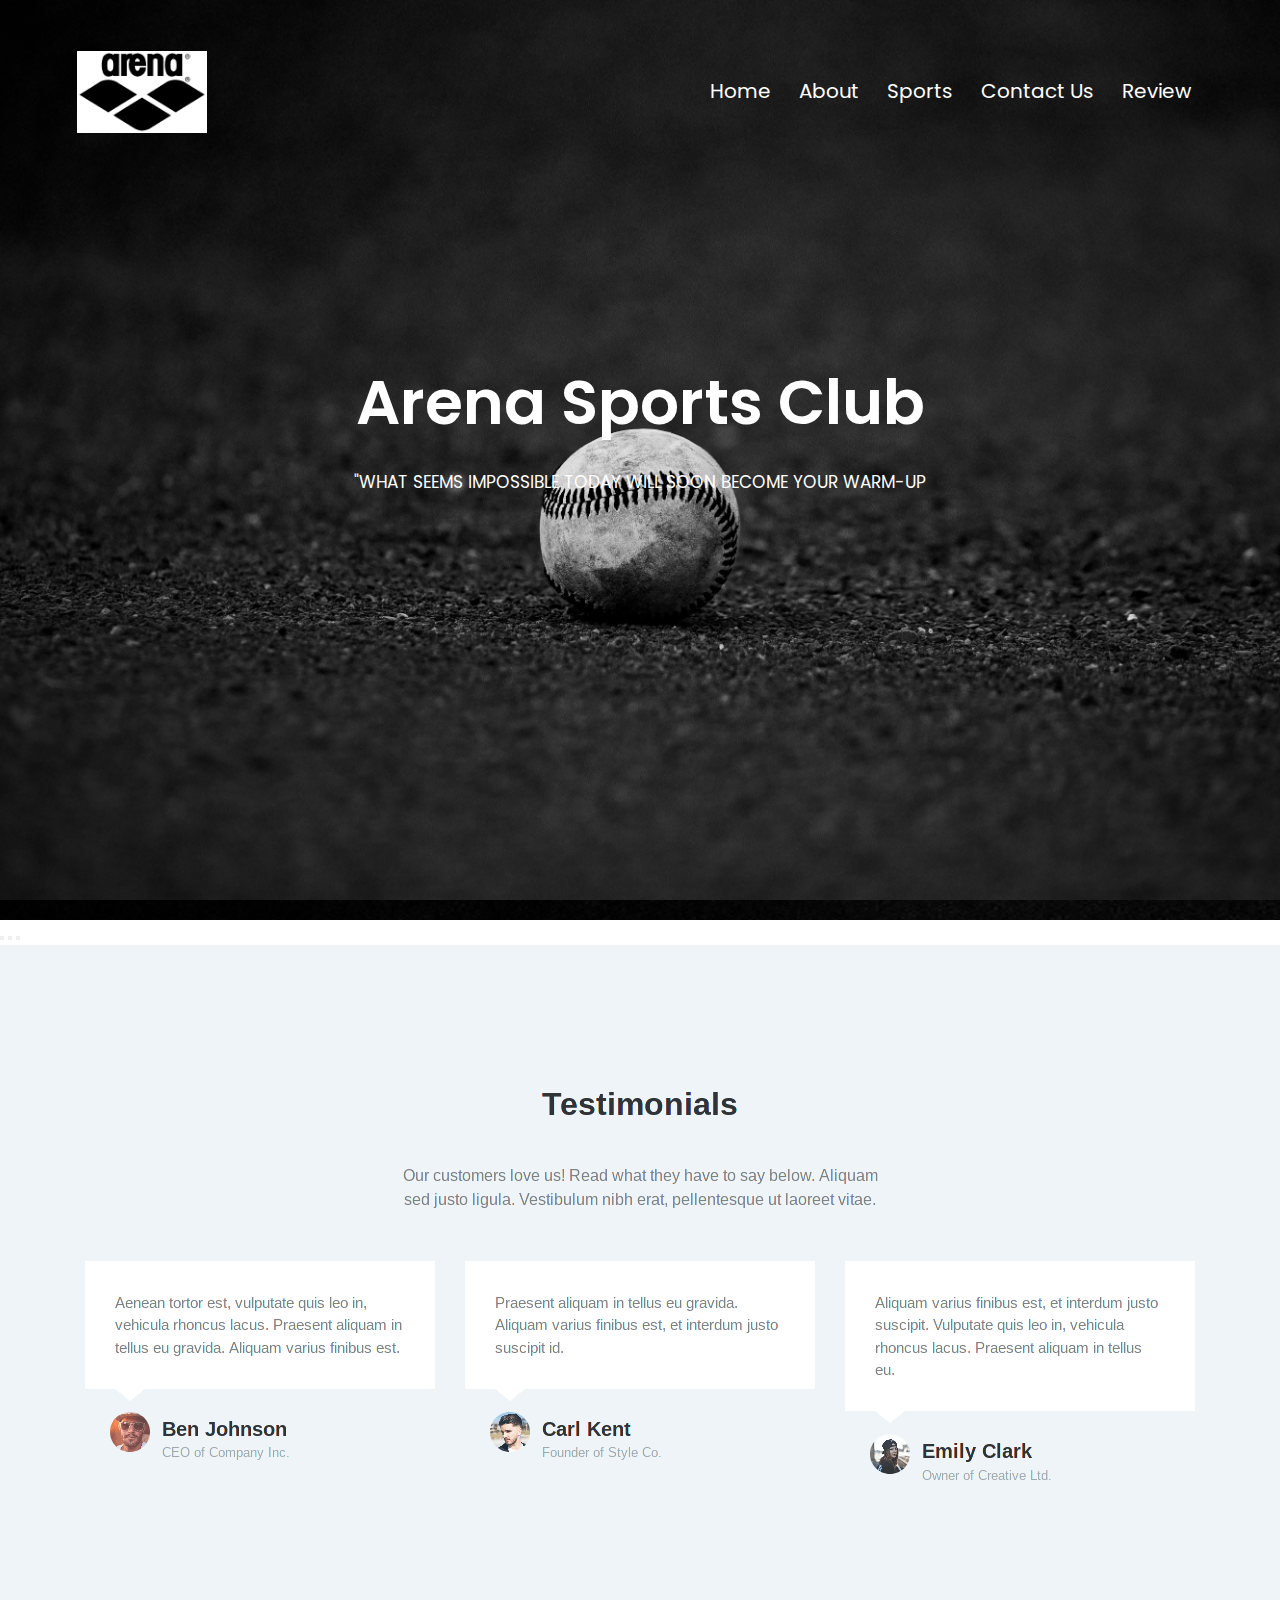
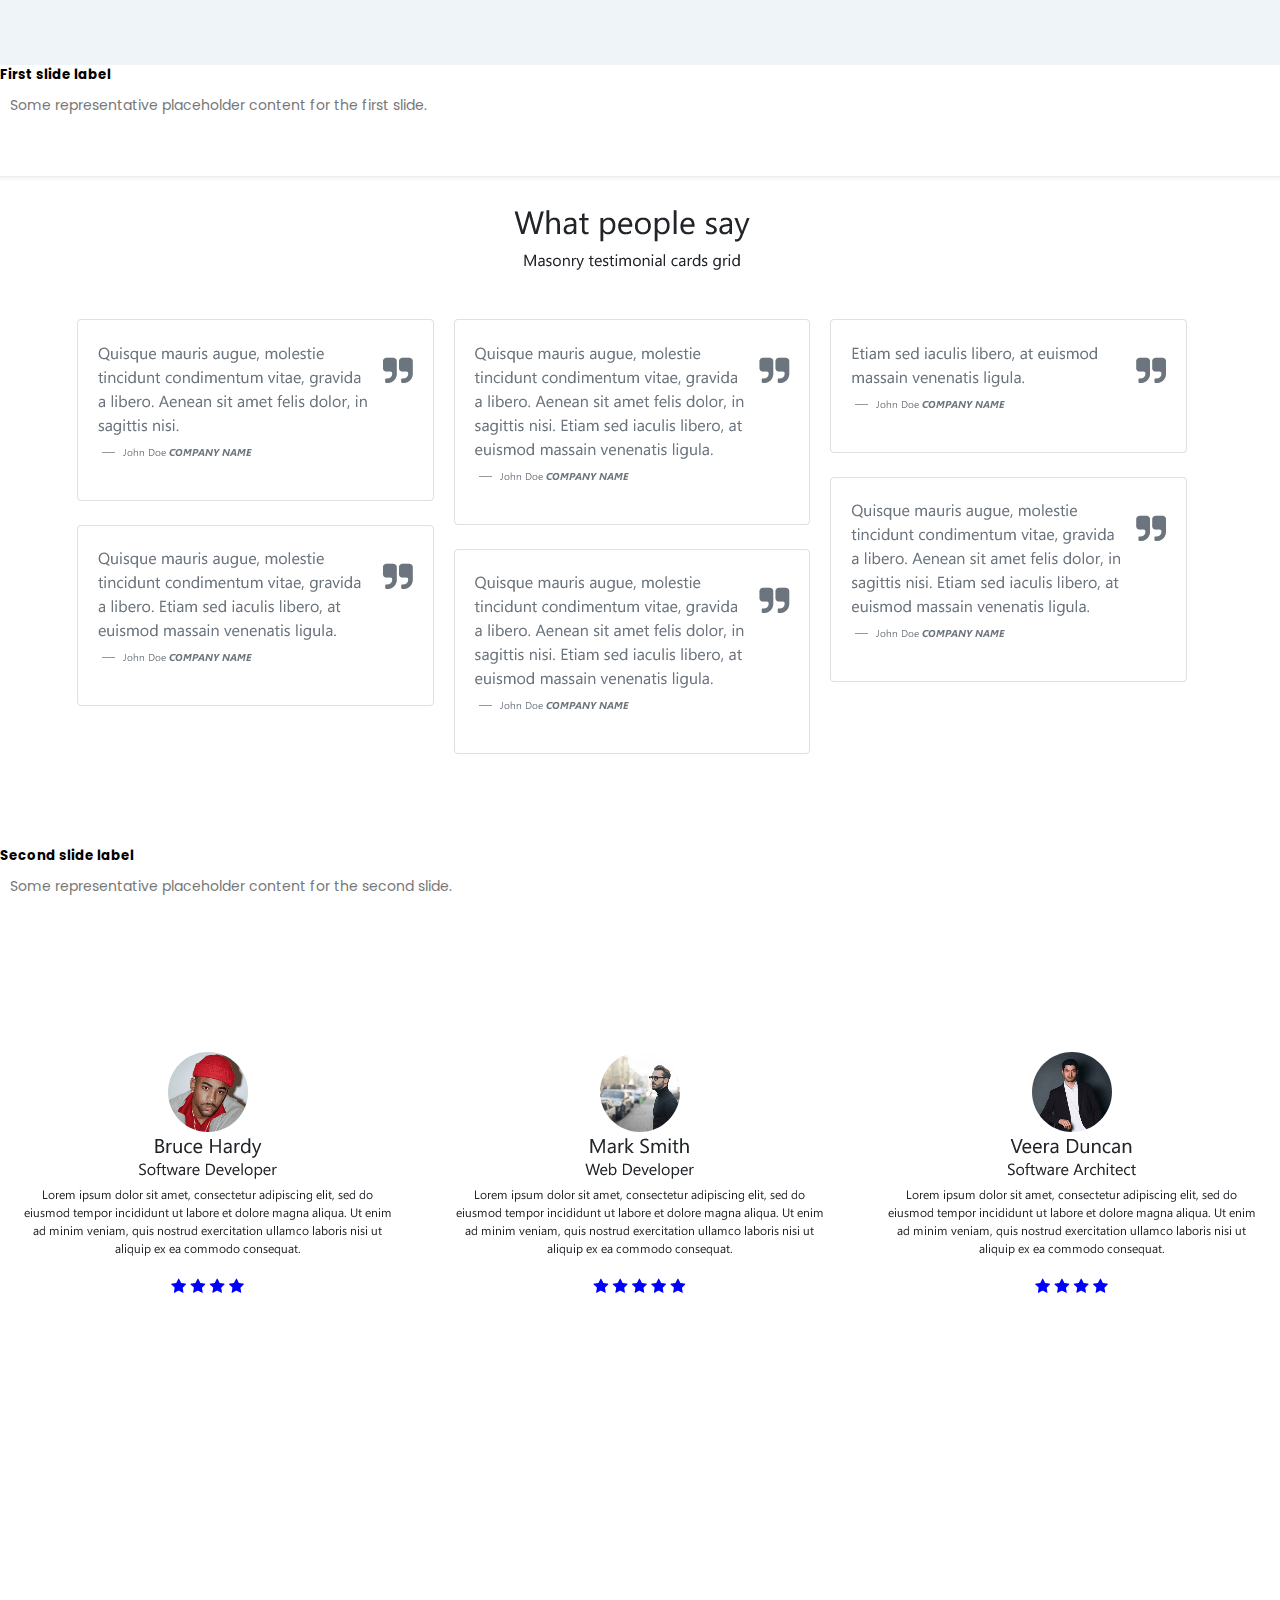
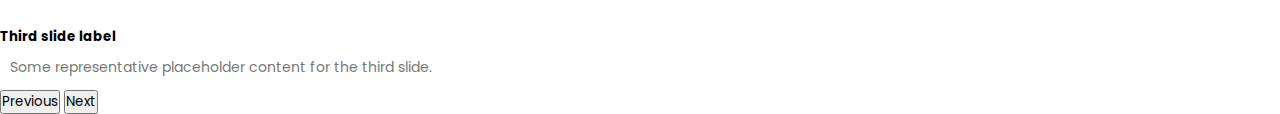
<file: review.html>
<html>
    <head>
        <meta name="viewport" content="with=device-width, initial-scale=0.1">
        <title>TURF ARENA</title>
        <link href="https://cdn.jsdelivr.net/npm/bootstrap@5.2.1/dist/css/bootstrap.min.css" rel="stylesheet" integrity="sha384-iYQeCzEYFbKjA/T2uDLTpkwGzCiq6soy8tYaI1GyVh/UjpbCx/TYkiZhlZB6+fzT" crossorigin="anonymous">
        <link rel="stylesheet" href="style.css">
        <link rel="preconnect" href="https://fonts.googleapis.com">
        <link rel="preconnect" href="https://fonts.gstatic.com" crossorigin>
        <link href="https://fonts.googleapis.com/css2?family=Poppins:wght@200;300;400;600;700&display=swap"
            rel="stylesheet">
        <link rel="stylesheet" href="https://cdnjs.cloudflare.com/ajax/libs/font-awesome/4.7.0/css/font-awesome.min.css">
       
    </head>
    
    <body>
        <section style="background-image: url(background.jpg);" class="header">
            <nav>
                <a href="index.html"><img src="arenalogo.png"></a>
                <div class="nav-links" id="navLinks">
                    <i class="fa fa-times" onclick="hidemenu()"></i>
                    <ul>
                        <li><a href="index.html">Home</a></li>
                        <li><a href="About.html.html">About</a></li>
                        <li><a href="sports.html">Sports</a></li>
                        <li><a href="contact.html">Contact Us</a></li>
                        <li><a href="review.html">Review</a></li>
                    </ul>
                </div>
    <i class="fa fa-bars" onclick="showMenu()"></i>
                </nav>
                <div class="text_box">
                    <h1> Arena Sports Club </h1>
                    <p>"WHAT SEEMS IMPOSSIBLE TODAY WILL SOON BECOME YOUR WARM-UP</p>
                </div></section>
                
                <p style="background-image: url('background.jpg');">

               
                  <div id="carouselExampleDark" class="carousel carousel-dark slide" data-bs-ride="carousel">
                    <div class="carousel-indicators">
                      <button type="button" data-bs-target="#carouselExampleDark" data-bs-slide-to="0" class="active" aria-current="true" aria-label="Slide 1"></button>
                      <button type="button" data-bs-target="#carouselExampleDark" data-bs-slide-to="1" aria-label="Slide 2"></button>
                      <button type="button" data-bs-target="#carouselExampleDark" data-bs-slide-to="2" aria-label="Slide 3"></button>
                    </div>
                    <div class="carousel-inner">
                      <div class="carousel-item active" data-bs-interval="10000">
                        <img src="review1.png" class="d-block w-100" alt="...">
                        <div class="carousel-caption d-none d-md-block">
                          <h5>First slide label</h5>
                          <p>Some representative placeholder content for the first slide.</p>
                        </div>
                      </div>
                      <div class="carousel-item" data-bs-interval="2000">
                        <img src="review2.png" class="d-block w-100" alt="...">
                        <div class="carousel-caption d-none d-md-block">
                          <h5>Second slide label</h5>
                          <p>Some representative placeholder content for the second slide.</p>
                        </div>
                      </div>
                      <div class="carousel-item">
                        <img src="review3.png" class="d-block w-100" alt="...">
                        <div class="carousel-caption d-none d-md-block">
                          <h5>Third slide label</h5>
                          <p>Some representative placeholder content for the third slide.</p>
                        </div>
                      </div>
                    </div>
                    <button class="carousel-control-prev" type="button" data-bs-target="#carouselExampleDark" data-bs-slide="prev">
                      <span class="carousel-control-prev-icon" aria-hidden="true"></span>
                      <span class="visually-hidden">Previous</span>
                    </button>
                    <button class="carousel-control-next" type="button" data-bs-target="#carouselExampleDark" data-bs-slide="next">
                      <span class="carousel-control-next-icon" aria-hidden="true"></span>
                      <span class="visually-hidden">Next</span>
                    </button>
                  </div>

                  <script src="https://cdn.jsdelivr.net/npm/bootstrap@5.2.1/dist/js/bootstrap.bundle.min.js" integrity="sha384-u1OknCvxWvY5kfmNBILK2hRnQC3Pr17a+RTT6rIHI7NnikvbZlHgTPOOmMi466C8" crossorigin="anonymous"></script>
 


    </body></html>
</file>
<file: style.css>
*{
    margin: 0;
    padding: 0;
    font-family: 'Poppins', sans-serif;
    box-sizing: border-box;
}
.header{
    min-height: 100vh;
    width: 100%;
    background-image: linear-gradient(rgba(4,9,30,0.7),rgba(4,9,30,0.7));
    background-position: center;
    background-size: cover;
    position: relative;
}
nav{
    display: flex;
    padding: 4% 6%;
    justify-content: space-between;
    align-items: center;
}
nav img{
    width: 130px;
}
.nav-links{
    flex: 1;
    text-align: right;
}
.nav-links ul li{
    list-style: none;
    display: inline-block;
    padding: 8px 12px;
    position: relative;
}
.nav-links ul li a{
    color:#fff;
    text-decoration: none;
    font-size: 20px;
}
.nav-links ul li::after{
    content: '';
    width: 0px;
    height: 2px;
    background: #f44336;
    display: block;
    margin: auto;
    transition: 0.5s;
}
.nav-links ul li:hover::after{
    width: 100%;

}
.text_box{
    width: 90% ;
    color:#fff;
    position: absolute;
    top: 50%;
    left: 50%;
    transform: translate(-50%,-50%);
    text-align: center;
}
.text_box h1{
    font-size: 62px;
}
.text_box p{
    margin: 10px 0 40px;
    font-size: 17px;
    color: #fff;
}
.hero-btn{
    display: inline-block;
    text-decoration: none;
    color: #fff;
    border: 1px solid #fff;
    padding: 12px 34px;
    font-size: 13px;
    background: transparent;
    position: relative;
    cursor: pointer;
}
.hero-btn:hover{
    border: 1px solid #f44336;
    background:#f44336;
    transition: 1s;
}
nav .fa{
    display: none;
}
@media(max-width:700px){
    .text_box h1{
        font-size: 20px;
    }
    .nav-links ul li{
        display: block;

    }
    .nav-links{
        position: fixed;
        background: #f44336;
        height: 100vh;
        width: 200px;
        top: 0;
        right: -200px;
        text-align: left;
        z-index: 2;
        transition: 1s;
    }
    nav .fa{
        display: block;
        color: #fff;
        font-size: 22px;
        margin: 10px;
        cursor: pointer;

    }
    .nav-links ul{
        padding:30px;
    }
}
/* About-----------*/
.About {
    width: 80%;
    margin: auto;
    text-align: center;
    padding-top: 100px;
}
h1{
    font-size: 36px;
    font-weight: 600;
}
p{
    color: #777;
    font-size: 14px;
    line-height: 22ppx;
    padding: 10px;
}
.row{
    margin-top: 5%;
    display: flex;
    justify-content: space-between;
}
.About-col{
    flex-basis: 31%;
    background: #fff3f3;
    border-radius: 10px;
    margin-bottom: 5%;
    padding: 20px 12px;
    box-sizing: border-box;
}
h3{
    text-align: center;
    font-weight: 600;
    margin: 10px 0;
}
.About-col:hover{
    box-shadow: 0 0 20px 0px rgba(0,0,0,3);
}
@media(max-width:700px){
    .row{
        flex-direction: column;
    }
}

/*----------Sports_------*/
.Sports{
    width: 80%;
    margin: auto;
    text-align: center;
    padding-top: 50px;
}
.sports-col{
    flex-basis:32%;
    border-radius:10px;
    margin-bottom:30px;
    position:relative;
    overflow: hidden;

}
.sports-col img{
    width: 100%;
    border-radius: 10px;
    display: block;
}
.layer{
    background:transparent;
    height: 100% ;
    width: 100%;
    position: absolute;
    top: 0;
    left: 0;
    transition: 0.5s;
}
.layer:hover{
    background: rgba(226, 0, 188, 0.7);
}
.layer h3{
    width: 100%;
    font-weight: 500;
    color: #fff;
    font-size: 26px;
    bottom: 0;
    left: 50%;
    transform: translateX(-50%);
    position: absolute;
    opacity: 0;
    transition: 0.5s;
}
.layer:hover h3{
    bottom: 49%;
    opacity: 1;

}
/*-------CONTACT---------*/

    

.footer {
    width: 100%;
    text-align: center;
    padding: 30px 0;
}
.footer h3{
    margin-bottom: 25px;
    margin-top: 20px;
    font-weight: 600;
}
.icons .fa{
    color: rgba(0,0,0,3);
    margin: 0 13px;
    cursor: pointer;
    padding: 18px 0;
}

/*--------------ABOUT US PAGE-----------*/
.subheader {
    height: 50vh;
    width: 100%;
    background-image: linear-gradient(rgba(4,9,30,0.7),rgba(4,9,30,0.7));
    background-position:center;
    background-size:cover;
    text-align:center;
    color:#fff;

}

/*---------------Review---------------*/

/*--------------footer---------------*/
.footer{
    width:100%;
    text-align:center;
    padding:30px 0;
}
.footer h2{
    margin-bottom:25px;
    margin-top:20px;
    font-weight:800;
    color: #f44336;
}
.icons .fa{
    /* color: #f44336; */
    margin:0 13px;
    cursor:pointer;
    padding:22px 0 ;

}

/*-------------contact----------------*/
.location{
    width:80%;
    margin:auto;
    padding:80px 0;
}
.location iframe{
    width:100%;
}

.contact-us{
    width:80%;
    margin:auto;
}

.contact-col{
    flex-basis:48%;
    margin-bottom:30px;
}
.contact-col div{
    display:flex;
    align-items:center;
    margin-bottom:40px;
}
.contact-col div .fa{
        font-size:28px;
        color:#f44336;
        margin:10px;
        margin-right:30px;
    }
    .contact-col div p {
        padding: 0;
        color: #fff;
    }
.contact-col div h5{
    font-size:20px;
    margin-bottom:5px;
    color:#fff;
    font-weight:400;
}
    .contact-col input, .contact-col select {
        width:100%;
        padding:15px;
        margin-bottom:17px;
        outline:none;
        border:1px solid #ccc;
    }
.contact-col div h3 {
    width: 80%;
    margin: auto;
    text-align: right;
    padding-top: 10px;
}
.contact-us {
    border: 1px solid #ccc;
    width: 80%;
   
    padding: 10px 20px;
    background-image: linear-gradient(rgba(0,0,0,0.7),rgba(0,0,0,0.7));
    background-position: center;
    background-size: cover;
}
/*-------------videos----------------*/

#wrapper { 
    width: 920px; 
    height: 350px; 
    margin: 0 auto; 
} 

#home1 { 
    width: 400px; 
    height: 400px; 
    float: left; 
} 

#home2 { 
    width: 400px; 
    height:400px; 
    float: right; 
}
#home3 { 
    width: 400px; 
    height: 400px; 
    float: right; 
}

#home4 { 
    width: 400px; 
    height: 400px; 
    float: left; 
}

@media (max-width:767px) {
    .home1 {
        position: relative;
        padding-bottom: 56.25%; /* 16/9 ratio */
        padding-top: 30px; /* IE6 workaround*/
        height: 0;
        overflow: hidden;
    }
    .home2 {
        margin-left: 0;
    }
}
/*--------------------------------------REview------------------*/
#feedback {
    max-width: 60%;
    width: 100%;
    margin: 10px auto;
    padding: 20px;
    border: solid 1px #f1f1f1;
    background: #fbfbfb;
    box-shadow: #e6e6e6 0 0 4px ;
    border-radius: 0.25rem;
  }
  
  @media (max-width: 720px) {
    #feedback{
      max-width: 90%;
    }
  }
  
  @media (max-width: 500px) {
    #feedback{
      padding: 10px;
    }
  }
  
  #fh2{
   padding: 2px 15px;
   color: #ff4d4d;
   text-align: center;
   
   
  }
  
  @media (max-width: 400px) {
    #fh2{
      font-size: 20px;
    }
  }
  
  
  #fh6 {
   padding: 2px 15px;
   color: #d04dff;
   text-align: center;
    }
  
  @media (max-width: 400px) {
    #fh6{
      font-size: 12px;
    }
  }
  
  .pinfo {
   margin: 8px auto;
   font-weight: bold;
   line-height: 1.5;
   color: #0d0d0d;
  }
  .form-group {
    margin-bottom: 1rem;
    color: #f44336;
    background:#f44336;
  }
    
  .form-control {
    display: block;
    width: 100%;
    padding: 0.5rem 0.75rem;
    font-size: 1rem;
    line-height: 1.25;
    font-weight: bold;
    color: #6C6262;
    background-color: #fff;
    background-image: none;
    -webkit-background-clip: padding-box;
            background-clip: padding-box;
    border: 1px solid rgba(0, 0, 0, 0.15);
    border-radius: 0.25rem;
    -webkit-transition: border-color ease-in-out 0.15s, -webkit-box-shadow ease-in-out 0.15s;
    transition: border-color ease-in-out 0.15s, -webkit-box-shadow ease-in-out 0.15s;
    -o-transition: border-color ease-in-out 0.15s, box-shadow ease-in-out 0.15s;
    transition: border-color ease-in-out 0.15s, box-shadow ease-in-out 0.15s;
    transition: border-color ease-in-out 0.15s, box-shadow ease-in-out 0.15s, -webkit-box-shadow ease-in-out 0.15s;
  }
  
  .form-control::-ms-expand {
    background-color: transparent;
    border: 0;
  }
  
  .form-control:focus {
    color: #696060;
    background-color: #fff;
    border-color: #fd5c5c;
    outline: none;
  }
  
  .form-control::-webkit-input-placeholder {
    color: #F34949;
    opacity: 1;
  }
  
  .form-control::-moz-placeholder {
    color: brown;
    opacity: 1;
  }
  
  .form-control:-ms-input-placeholder {
    color: blue;
    opacity: 1;
  }
  
  .form-control::placeholder {
    color: white;
    opacity: 1;
  }
  
  .form-control:disabled, .form-control[readonly] {
    background-color: red;
    opacity: 1;
  }
  
  .form-control:disabled {
    cursor: not-allowed;
  }
  
  select.form-control:not([size]):not([multiple]) {
    height: calc(2.25rem + 2px);
  }
  
  select.form-control:focus::-ms-value {
    color: green;
    background-color: #fff;
  }
  
  .form-control-file,
  .form-control-range {
    display: block;
  }
  
  .input-group {
    position: relative;
    display: -webkit-box;
    display: -webkit-flex;
    display: -ms-flexbox;
    display: flex;
    width: 100%;
  }
  
  .input-group .form-control {
    position: relative;
    z-index: 2;
    -webkit-box-flex: 1;
    -webkit-flex: 1 1 auto;
        -ms-flex: 1 1 auto;
            flex: 1 1 auto;
    width: 1%;
    margin-bottom: 0;
  }
  
  .input-group .form-control:focus, .input-group .form-control:active, .input-group .form-control:hover {
    z-index: 3;
  }
  
  .input-group-addon,
  .input-group-btn,
  .input-group .form-control {
    display: -webkit-box;
    display: -webkit-flex;
    display: -ms-flexbox;
    display: flex;
    -webkit-box-orient: vertical;
    -webkit-box-direction: normal;
    -webkit-flex-direction: column;
        -ms-flex-direction: column;
            flex-direction: column;
    -webkit-box-pack: center;
    -webkit-justify-content: center;
        -ms-flex-pack: center;
            justify-content: center;
  }
  
  .input-group-addon:not(:first-child):not(:last-child),
  .input-group-btn:not(:first-child):not(:last-child),
  .input-group .form-control:not(:first-child):not(:last-child) {
    border-radius: 0;
  }
  
  .input-group-addon,
  .input-group-btn {
    white-space: nowrap;
    vertical-align: middle;
  }
  
  .input-group-addon {
    width: 45px;
    padding: 0.5rem 0.75rem;
    margin-bottom: 0;
    font-size: 1rem;
    font-weight: normal;
    line-height: 1.25;
    color: #2e2e2e;
    text-align: center;
    background-color: #eceeef;
    border: 1px solid rgba(0, 0, 0, 0.15);
    border-radius: 0.25rem;
  }
  
  .input-group-addon.form-control-sm,
  .input-group-sm > .input-group-addon,
  .input-group-sm > .input-group-btn > .input-group-addon.btn {
    padding: 0.25rem 0.5rem;
    font-size: 0.875rem;
    border-radius: 0.2rem;
  }
  
  .input-group-addon.form-control-lg,
  .input-group-lg > .input-group-addon,
  .input-group-lg > .input-group-btn > .input-group-addon.btn {
    padding: 0.75rem 1.5rem;
    font-size: 1.25rem;
    border-radius: 0.3rem;
  }
  
  .input-group-addon input[type="radio"],
  .input-group-addon input[type="checkbox"] {
    margin-top: 0;
  }
  
  .input-group .form-control:not(:last-child),
  .input-group-addon:not(:last-child),
  .input-group-btn:not(:last-child) > .btn,
  .input-group-btn:not(:last-child) > .btn-group > .btn,
  .input-group-btn:not(:last-child) > .dropdown-toggle,
  .input-group-btn:not(:first-child) > .btn:not(:last-child):not(.dropdown-toggle),
  .input-group-btn:not(:first-child) > .btn-group:not(:last-child) > .btn {
    border-bottom-right-radius: 0;
    border-top-right-radius: 0;
  }
  
  .input-group-addon:not(:last-child) {
    border-right: 0;
  }
  
  .input-group .form-control:not(:first-child),
  .input-group-addon:not(:first-child),
  .input-group-btn:not(:first-child) > .btn,
  .input-group-btn:not(:first-child) > .btn-group > .btn,
  .input-group-btn:not(:first-child) > .dropdown-toggle,
  .input-group-btn:not(:last-child) > .btn:not(:first-child),
  .input-group-btn:not(:last-child) > .btn-group:not(:first-child) > .btn {
    border-bottom-left-radius: 0;
    border-top-left-radius: 0;
  }
  
  .form-control + .input-group-addon:not(:first-child) {
    border-left: 0;
  }
  
  .btn {
    display: inline-block;
    font-weight: normal;
    line-height: 1.25;
    text-align: center;
    white-space: nowrap;
    vertical-align: middle;
    -webkit-user-select: none;
       -moz-user-select: none;
        -ms-user-select: none;
            user-select: none;
    border: 1px solid transparent;
    padding: 0.5rem 1rem;
    font-size: 1rem;
    border-radius: 0.25rem;
    -webkit-transition: all 0.2s ease-in-out;
    -o-transition: all 0.2s ease-in-out;
    transition: all 0.2s ease-in-out;
  }
  
  .danger {
    border-color: #f44336;
    color: red
  }
  
  .danger:hover {
    background: #f44336;
    color: white;
    border: 1px solid #f44336;
    
    transition: 1s;
  }
</file>
